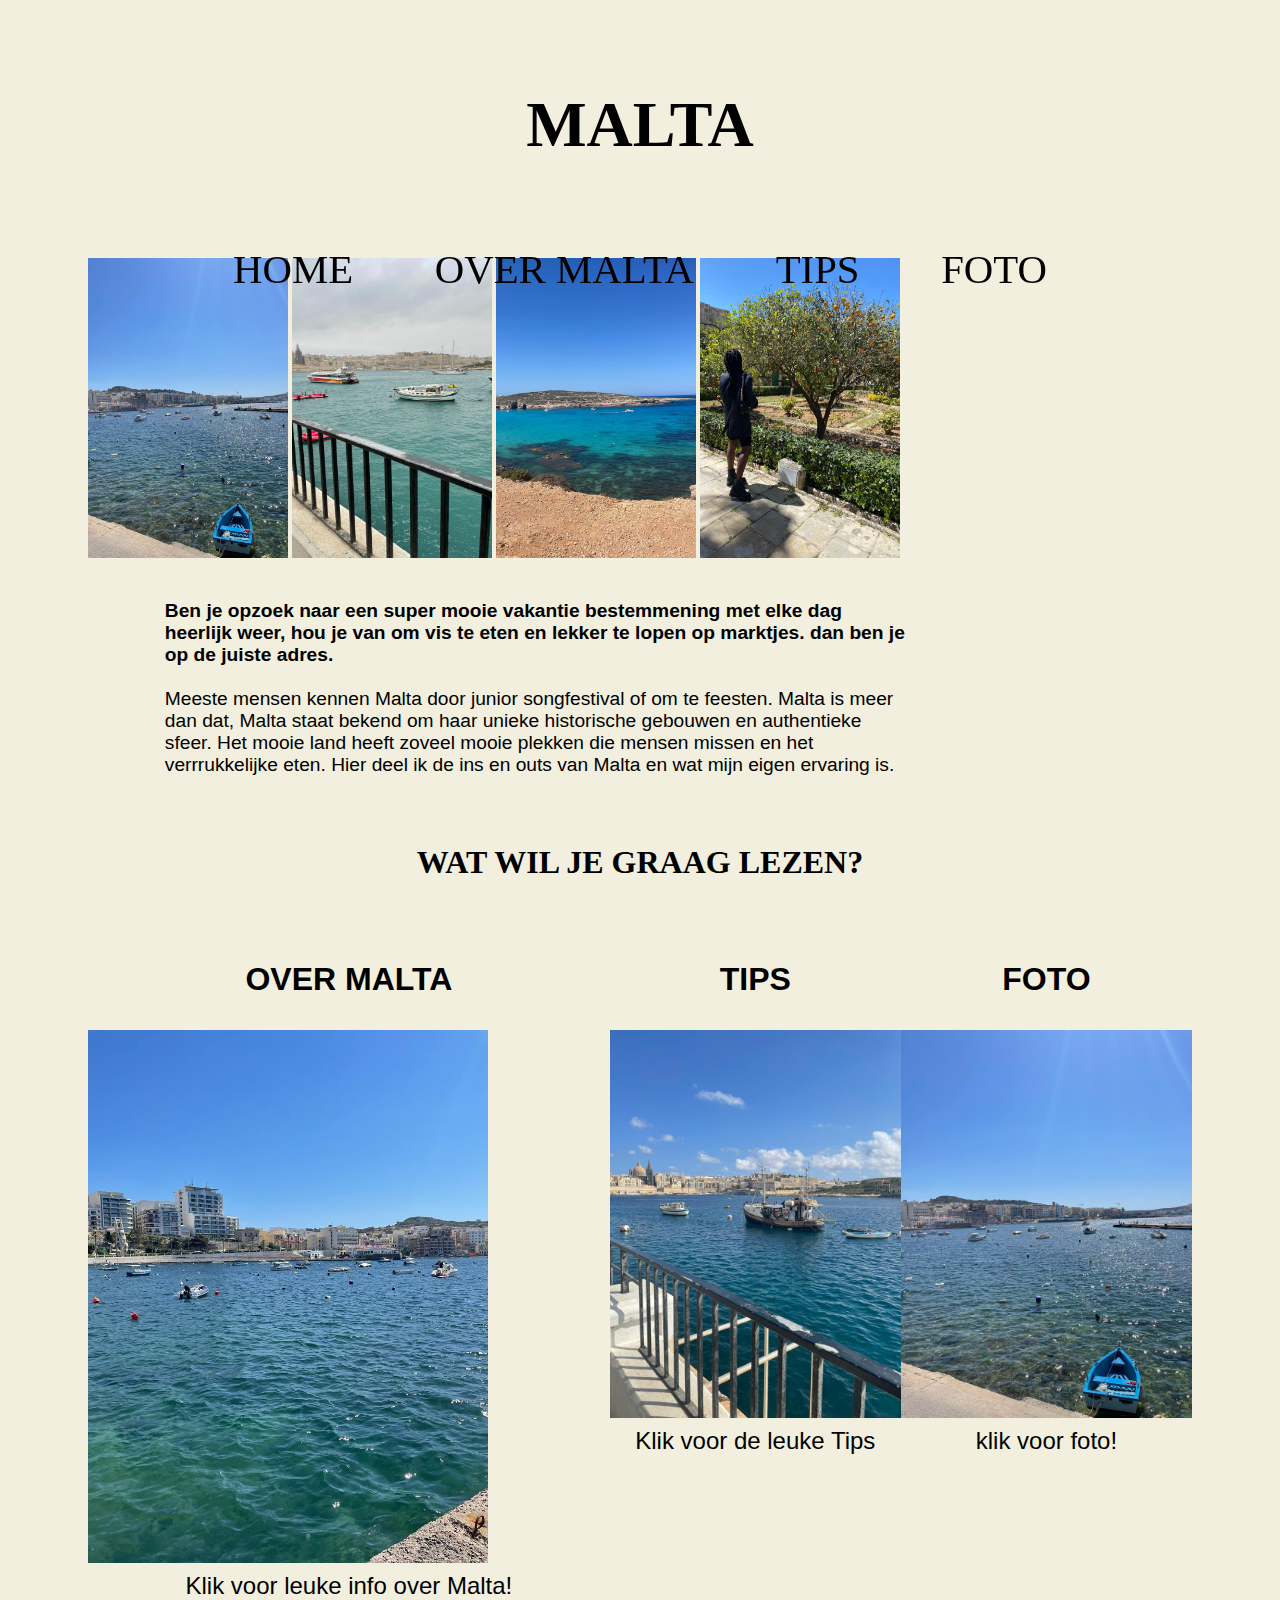
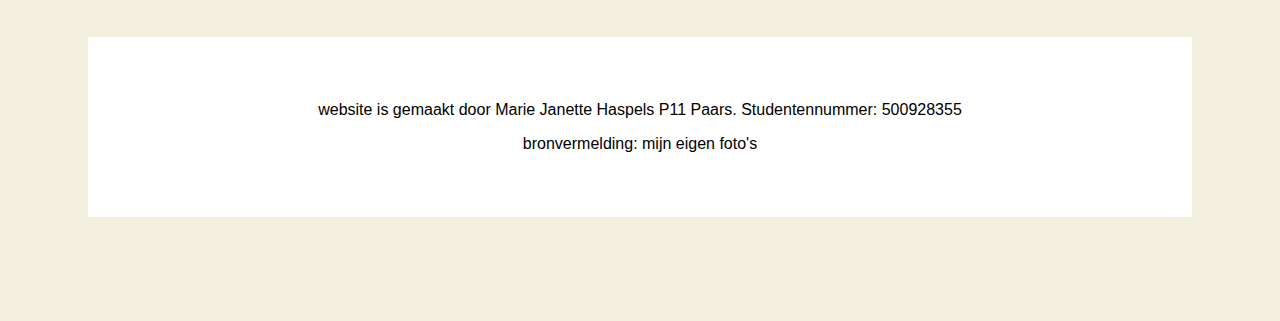
<file: index.html>
<!DOCTYPE html>
<html lang="en">
<head>
    <meta charset="UTF-8">
    <meta name="viewport" content="width=device-width, initial-scale=1.0">
    <link href="style.css" rel="stylesheet" />
    <title>Malta</title>
</head>
<body>
  <h1> Malta</h1>
  
 <header>

  <nav>
    <ul>
      <li> <a href="index.html" class="w3-bar-item w3-button">Home</a></li>
      <li> <a href="overmalta.html" class="w3-bar-item w3-button">Over Malta</a></li> 
      <li> <a href="tipss.html" class="w3-bar-item w3-button">Tips</a></li>
      <li> <a href="fotoboek.html" class="w3-bar-item w3-button">Foto</a></li>
    </ul>
  </nav>
  
</header>

<Main>
<img src="foto's/visdorp2.jpg" alt="visdorp2" width="200" height="300">
<img src="foto's/valettaregendag.jpg" alt="valettaregendag"width="200" height="300">
<img src="foto's/comino2.jpg" alt="comino2"width="200" height="300">
<img src="foto's/boomenik.jpg" alt="boomenik"width="200" height="300">



<section>
  <p><strong>Ben je opzoek naar een super mooie vakantie bestemmening met elke dag heerlijk weer, hou je van om vis te eten en lekker te lopen
             op marktjes. dan ben je op de juiste adres.</strong>

<br><br>


  Meeste mensen kennen Malta door junior songfestival of om te feesten. Malta is meer dan dat, 
  Malta staat bekend om haar unieke historische gebouwen en authentieke sfeer.
  Het mooie land heeft zoveel mooie plekken die mensen missen en het verrrukkelijke eten. 
  Hier deel ik de ins en outs van Malta en wat mijn eigen ervaring is.</p>

</section>
  
    
  



  
  <section>

 <h2>Wat wil je graag lezen?</h2>
 

 <div>
     <section class="index">
         <h3>Over Malta</h3>
         <img src="foto's/visdorp.jpg" alt="tips, foto valleta boot" width="400" height="450">
         <a href="overmalta.html">Klik voor leuke info over Malta!</a>
     </section> 
     
     <section class="index">
         <h3>Tips</h3>
         <img src="foto's/valletaboot.jpg" alt="tips, foto valleta boot" width="500" height="450">
         <a href="tipss.html">Klik voor de leuke Tips</a>
     </section>
     
     <section class="index">
         <h3>Foto</h3>
         <img src="foto's/visdorp2.jpg" alt="foto visdorp" width="500" height="250">
         <a href="fotoboek.html"> klik voor foto!</a>
     </section>                
     
 </div>
</section>


</main>





<footer> 
  <p>website is gemaakt door Marie Janette Haspels P11 Paars.
    Studentennummer: 500928355</p>
    <p> bronvermelding: mijn eigen foto's</p>
  </footer>

</footer>

</body>


 



</html>
</file>
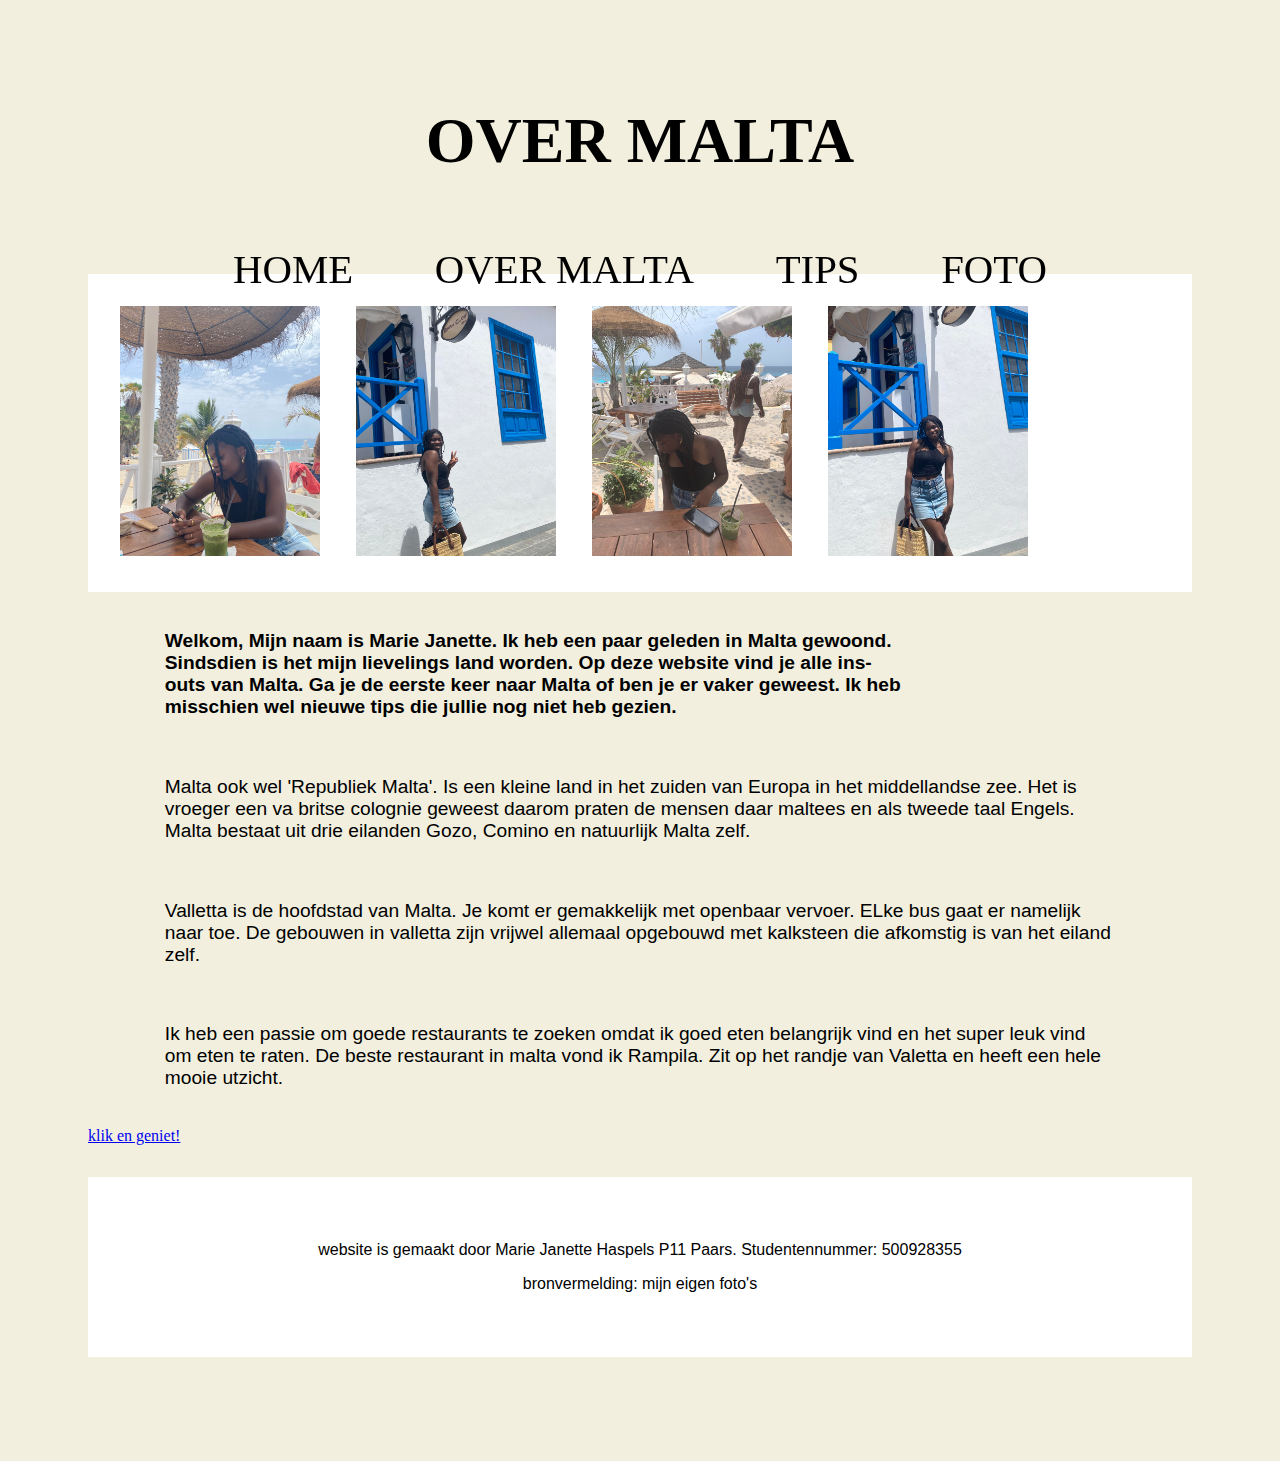
<file: overmalta.html>
<!DOCTYPE html>
<html lang="en">
<head>
    <meta charset="UTF-8">
    <meta name="viewport" content="width=device-width, initial-scale=1.0">
    <link href="style.css" rel="stylesheet" />
    <title>Over Malta</title>
</head>
<body>
  <header>

    <h1>Over Malta</h1>
    
    <nav>
      <ul>
        <li> <a href="index.html" class="w3-bar-item w3-button">Home</a></li>
        <li> <a href="overmalta.html" class="w3-bar-item w3-button">Over Malta</a></li> 
        <li> <a href="tipss.html" class="w3-bar-item w3-button">Tips</a></li>
        <li> <a href="fotoboek.html" class="w3-bar-item w3-button">Foto</a></li>
      </ul>
    </nav>
    </header>
  
  


  <div class="scroll-container">
    
  <img src="foto's/smoothieenik.jpg" alt="Malta" width="200" height="250">
  <img src="foto's/rietentas.jpg" alt="Malta" width="200" height="250">
  <img src="foto's/smoothie.jpg" alt="Malta" width="200" height="250"> 
  <img src="foto's/rietentas2.jpg" alt="Malta" width="200" height="250">  
  </div>
  
  
  <Main>
<section>
  <p><strong>Welkom, Mijn naam is Marie Janette. Ik heb een paar geleden in Malta gewoond.
    Sindsdien is het mijn lievelings land worden. Op deze website vind je alle ins-outs van Malta. 
    Ga je de eerste keer naar Malta of ben je er vaker geweest. Ik heb misschien wel nieuwe tips die jullie nog niet heb gezien.
  </strong></p>
</section>


<section>

  <p> Malta ook wel 'Republiek Malta'. Is een kleine land in het zuiden van Europa in het middellandse zee.
    Het is vroeger een va britse colognie geweest daarom praten de mensen daar maltees en als tweede taal Engels. 
    Malta bestaat uit drie eilanden Gozo, Comino en natuurlijk Malta zelf.
  </p>
</section>


<section>

  <p> Valletta is de hoofdstad van Malta. Je komt er gemakkelijk met openbaar vervoer. ELke bus gaat er namelijk naar toe. 
    De gebouwen in valletta zijn vrijwel allemaal opgebouwd met kalksteen die afkomstig is van het eiland zelf.
</p>
</section>


<section>

<p> Ik heb een passie om goede restaurants te zoeken 
  omdat ik goed eten belangrijk vind en het super leuk vind om eten te raten. De beste restaurant in malta vond ik Rampila.
Zit op  het randje van Valetta en heeft een hele mooie utzicht.</p>
</section>

 <a href="tipss.html"> klik en geniet!</a>  

</Main>

<footer>
  <p>website is gemaakt door Marie Janette Haspels P11 Paars.
    Studentennummer: 500928355</p>
  <p> bronvermelding: mijn eigen foto's</p>
  

</footer>

</body>
</html>
</file>
<file: style.css>
title {
    font-family: 'Segoe UI', Tahoma, Geneva, Verdana, sans-serif;
    display: none;
    font-size: x-large;
    flex-direction:row;
}

body{ background-color: beige;
    margin: -0.5em;
    padding: 6em;
    padding-top: 4em ;
   
}

p{
    color: black;
    font-family: Arial, Helvetica, sans-serif;
}

header{
    background-color: antiquewhite
;
    margin: 0em;
    padding: 1em;
    position: sticky;
    top: 0;
}

header nav ul{
font-family: Impact, Haettenschweiler, 'Arial Narrow Bold', sans-serif;    font-size: x-large;
  display:flex; 
  flex-direction:row;
  justify-content: space-around;
  list-style-type: none;
}


main section:first-of-type div{
    display: flex;
}

main section:first-of-type{
    width: 70vw;
}

footer { background-color: white
;
    margin: 0em;
    padding: 1em;
    position: sticky;
    top: 0;}


 
    main p{
        font-family: 'Rajdhani', Arial, sans-serif;
        font-size: 1.2em;
        padding-top: 1em;
        padding-left: 4em;
        padding-right: 4em;
        padding-bottom: 1em;
        }
    
    
    nav a {
        color: black;
        font-family: 'Poiret One', cursive;
        text-decoration: none;
        text-transform: uppercase;
        font-size: 1.7em;
    }
    
    nav a:hover {
        color: darkgray;
        font-family: 'Poiret One', cursive;
        text-decoration: none;
        text-transform: uppercase;
        font-size: 1.7em;
    }
    
    header {
        background-color: #f2efde ;
    }
    
    body {
        background-color: #f2efde;
        background-size: 100%;
        min-width: 700px;  
    }
    
    
    header nav ul {
    display: flex;
    list-style: none;
    padding: 0.5em
    }
    
    header ul li a {
        margin: 1em;
    }
    
    header nav {
        display: flex;
        justify-content: center;
        height: 2em;
    }
    
    h1 {
    
        font-family: 'Poiret One', cursive;
        font-size: 4em;
        text-align: center;
        margin-top: 0.5em;
        margin-bottom: 0.5em;
        font-weight: bold;
        text-transform: uppercase;
    }
    
    main h2 {
        font-family: 'Poiret One', cursive;
        font-size: 2em;
        text-transform: uppercase;
        margin-bottom: 1em;
        margin-top: 1em;
        padding: 0.5em;
        color: black;
        
        text-align: center;
    }
    
    main h3 {
        font-family: 'Poiret One', sans-serif;
        font-size: 2em;
        text-transform: uppercase;
        text-align: center;
        color: black;
    }
    
    main section div {
        display: flex;
        justify-content: center;
        margin-bottom: 1em;
        max-width: 100%;
        height: auto;
    }
    
    div section a {
        font-family: 'Rajdhani', Arial, sans-serif;
        font-size: 1.5em;
        color: black;
        text-decoration: none; 
        padding: 5px 10px;
        display: block;
        text-align: center;
        margin: 0 auto;
    }
    
    div section a:hover {
        font-family: 'Rajdhani', Arial, sans-serif;
        font-size: 1.5em;
        color: white;
        text-decoration: none; 
        background-color: gray; 
        padding: 3px 10px;
    }
    
    .overmalta h3 {
        font-family: 'Poiret One', sans-serif;
        text-transform: uppercase;
        font-size: 2em;
        color: black;
        text-align: center;
        margin-top: 1em;
    }
    
    .overmalta section a {
        display: block;
        width: fit-content;
        font-family: 'Rajdhani', sans-serif;
        font-size: 1.5em;
        text-decoration: none;
        background-color: #fff;
        margin: 0 auto;
        padding: 0.5em 1em;
        border-radius: 4px;
    }
    
    .overmalta section a:hover {
        background-color: white;
        color: white;
    }
    
    .overmalta p {
        margin-left: 1em;
        margin-right: 1em;
    }
    
    .tips {
        font-family: 'Poiret One', sans-serif;
        text-transform: uppercase;
        font-size: 2em;
        color: black;
        text-align: center;
        margin-top: 1em;
    }
    
    .tipss section h2 {
        animation-name: bounceartikel;
        animation-duration: 1.5s;
        animation-iteration-count: 3;
    }
    
  
    
    .tipss p {
        margin-left: 1em;
        margin-right: 1em;
        text-align: center;
    }
    
   
    
    div.scroll-container {
        overflow: auto;
        white-space: nowrap;
        padding: 1em;
        margin-top: 1em;
        background-color: white;
      }
      
      div.scroll-container img {
        padding: 1em;
        max-width: 30%
      }
     
      .grid-container {
        display: grid;
        grid-template-columns: repeat(3, 1fr); 
        gap: 1em; 
      }
    
    .grid-container img {
        position: relative;
        width: 100%;
        height: auto;
        transition: transform 0.3s ease; 
        filter:blur(2px)
      }
      
      .grid-container img:hover {
        transform: scale(1.05); 
        filter: none;
      }
    

    
    .fotoboek h2 {
    font-family: 'Rajdhani', Arial, sans-serif;
    font-size: 1.5em;
    font-weight: lighter;
    text-transform: none;
    padding: 1em;
    margin-top: 1em;
    margin-bottom: 1em;
    background-color: white;
    text-align: center;
    }
    
    .tipss img {
        max-width: 100%;
        height: auto;
        margin-top: 1em;
        margin-bottom: 1em;
        margin-left: 10em;
    }
    
    .index img {
        max-width: 100%;
        height: auto;
        flex-direction: row
        
    }
    
    footer {
        font-family: 'Rajdhani', Arial, sans-serif;
        font-size: 1em;
        font-weight: lighter;
        background-color: white;
        padding: 3em;
        text-align: center;
        margin-top: 2em;
        
    }
    
    header img {
        width: 100%;
        height: auto;
        margin-top: 1em;
        margin-bottom: 1em;
    }

    .foto { 
        transition: 4s ease-in-out;
    }

    .card {
        container-type: inline-size;
      }
</file>
